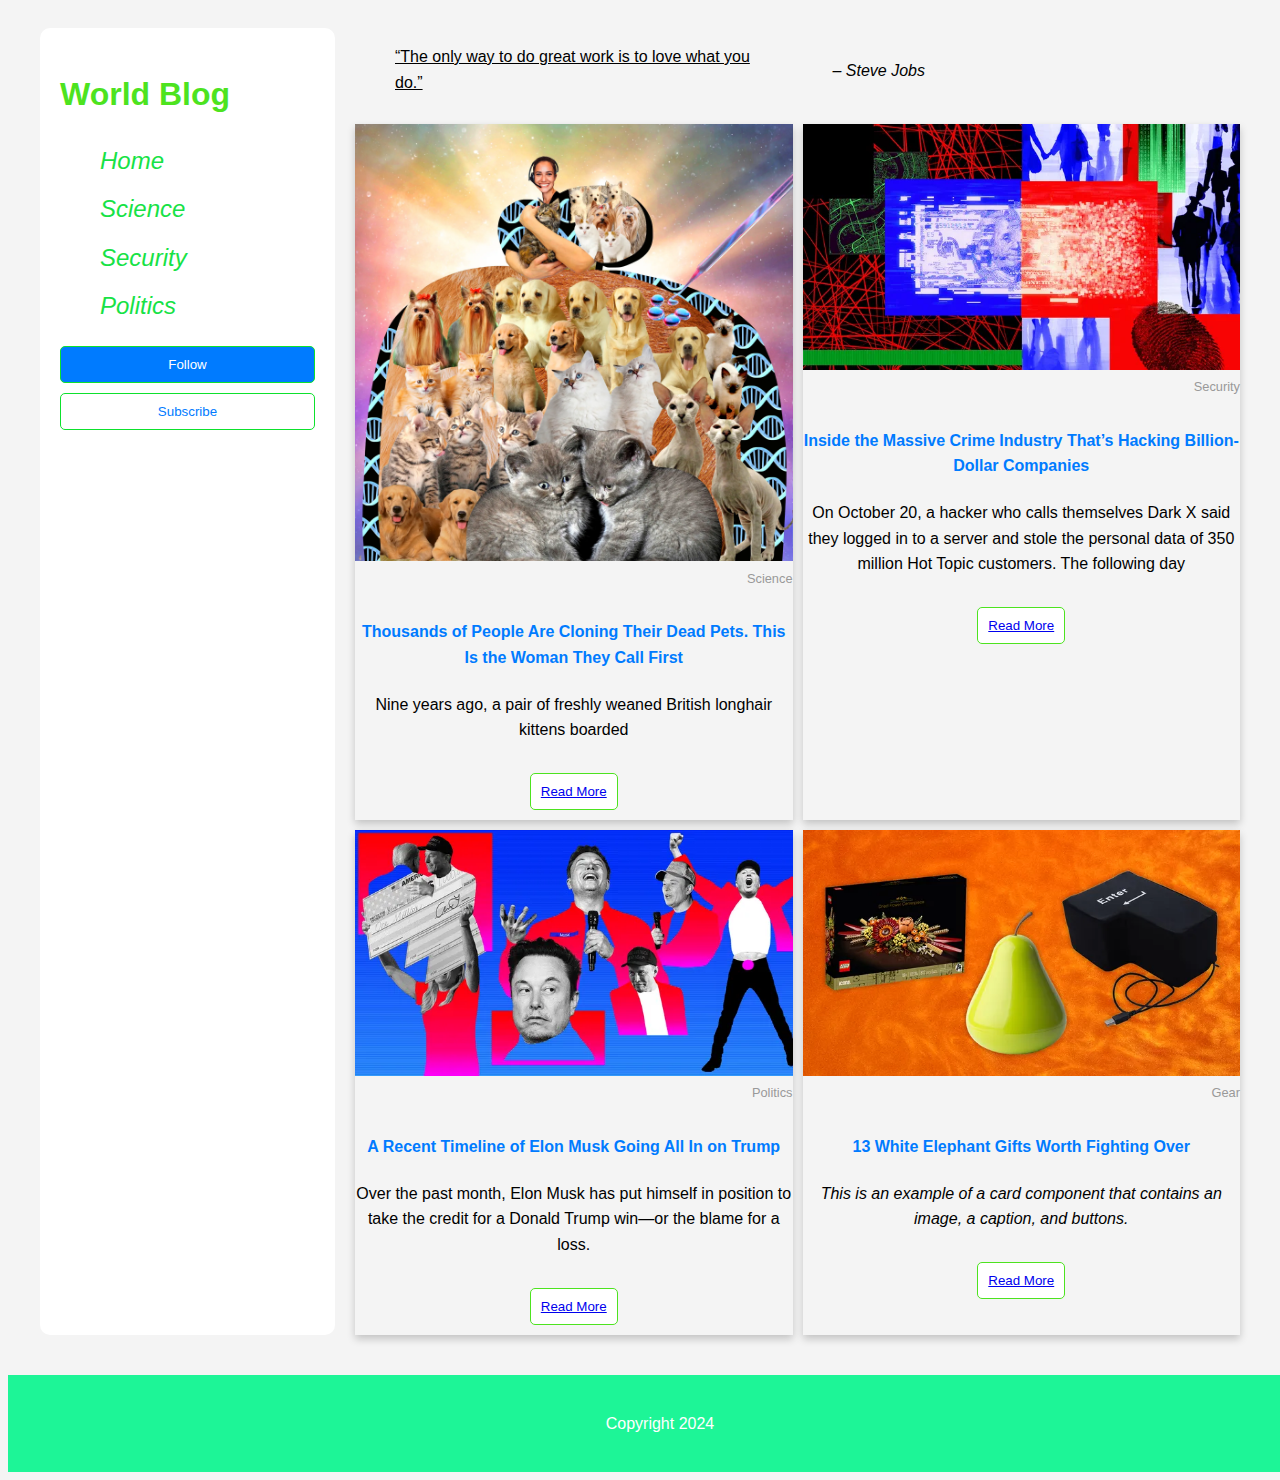
<file: index/index.html>
<!doctype html>
<html lang="en">
  <head>
    <meta charset="utf-8">
    <title>World Blog</title>
    <meta
      content="width=device-width, initial-scale=1, maximum-scale=1"
      name="veiwport"
      />
      <link rel="stylesheet" href="./css/style.css">

   </head>

   <body>
    <div class="container">
      <aside class="sidebar">
        <h1><b>World Blog</b></h1>
        <nav>
            <ul>
              <li><a href="index.html"><em>Home</em></a></li>
              <li><a href="/static/post.html"><em>Science</em></a> </li>
              <li><a href="/static/post.html"><em>Security</em></a> </li>
              <li><a href="/static/post.html"><em>Politics</em></a></li>
            </ul>
        </nav>
        <div class="buttons">
          <button class="btn follow">Follow</button>
          <button class="btn subscribe">Subscribe</button>
        </div>
      </aside>
      <main class="main-content">
        <blockquote>
            <u>
            “The only way to do great work is to love what you do.”
            </u>
            
        </blockquote>
          <cite>– Steve Jobs</cite>

        <div class="card">
          <img src="images/science.webp" alt="Sample Image" class="card-img">
          <figcaption>Science</figcaption>
          <div class="card-content">
              <h4><strong>Thousands of People Are Cloning Their Dead Pets. This Is the Woman They Call First</strong></h4>
              <p>Nine years ago, a pair of freshly weaned British longhair kittens boarded</p>
              <button class="btn-primary"><a href="./static/post.html">Read More</a></button>
          </div>
        </div>

        <div class="card">
          <img src="images/sec.webp" alt="Sample Image" class="card-img">
          <figcaption>Security</figcaption>
          <div class="card-content">
              <h4><strong>Inside the Massive Crime Industry That’s Hacking Billion-Dollar Companies</strong></h4>
              <p>On October 20, a hacker who calls themselves Dark X said they logged in to a server and stole the personal data of 350 million Hot Topic customers.
                 The following day</p>
                 <button class="btn-primary"><a href="./static/post.html">Read More</a></button>
          </div>
        </div>
      
        <div class="card">
          <img src="images/polt.webp" alt="Sample Image" class="card-img">
          <figcaption>Politics</figcaption>
          <div class="card-content">
              <h4><strong>A Recent Timeline of Elon Musk Going All In on Trump</strong></h4>
              <p>Over the past month, Elon Musk has put
                 himself in position to take the credit for a Donald Trump win—or the blame for a loss.</p>
                 <button class="btn-primary"><a href="./static/post.html">Read More</a></button>
          </div>
        </div>

        <div class="card">
          <img src="images/gear.webp" alt="Sample Image" class="card-img">
          <figcaption>Gear</figcaption>
          <div class="card-content">
              <h4><strong>13 White Elephant Gifts Worth Fighting Over</strong></h4>
              <p><em>This is an example of a card component that contains an image, a caption, and buttons.</em></p>
              <button class="btn-primary"><a href="./static/post.html">Read More</a></button>
          </div>
          
        </div>
      </main>
    </div>
    <footer>
      <p>Copyright 2024</p>
  </footer>
   </body>
</html>
</file>
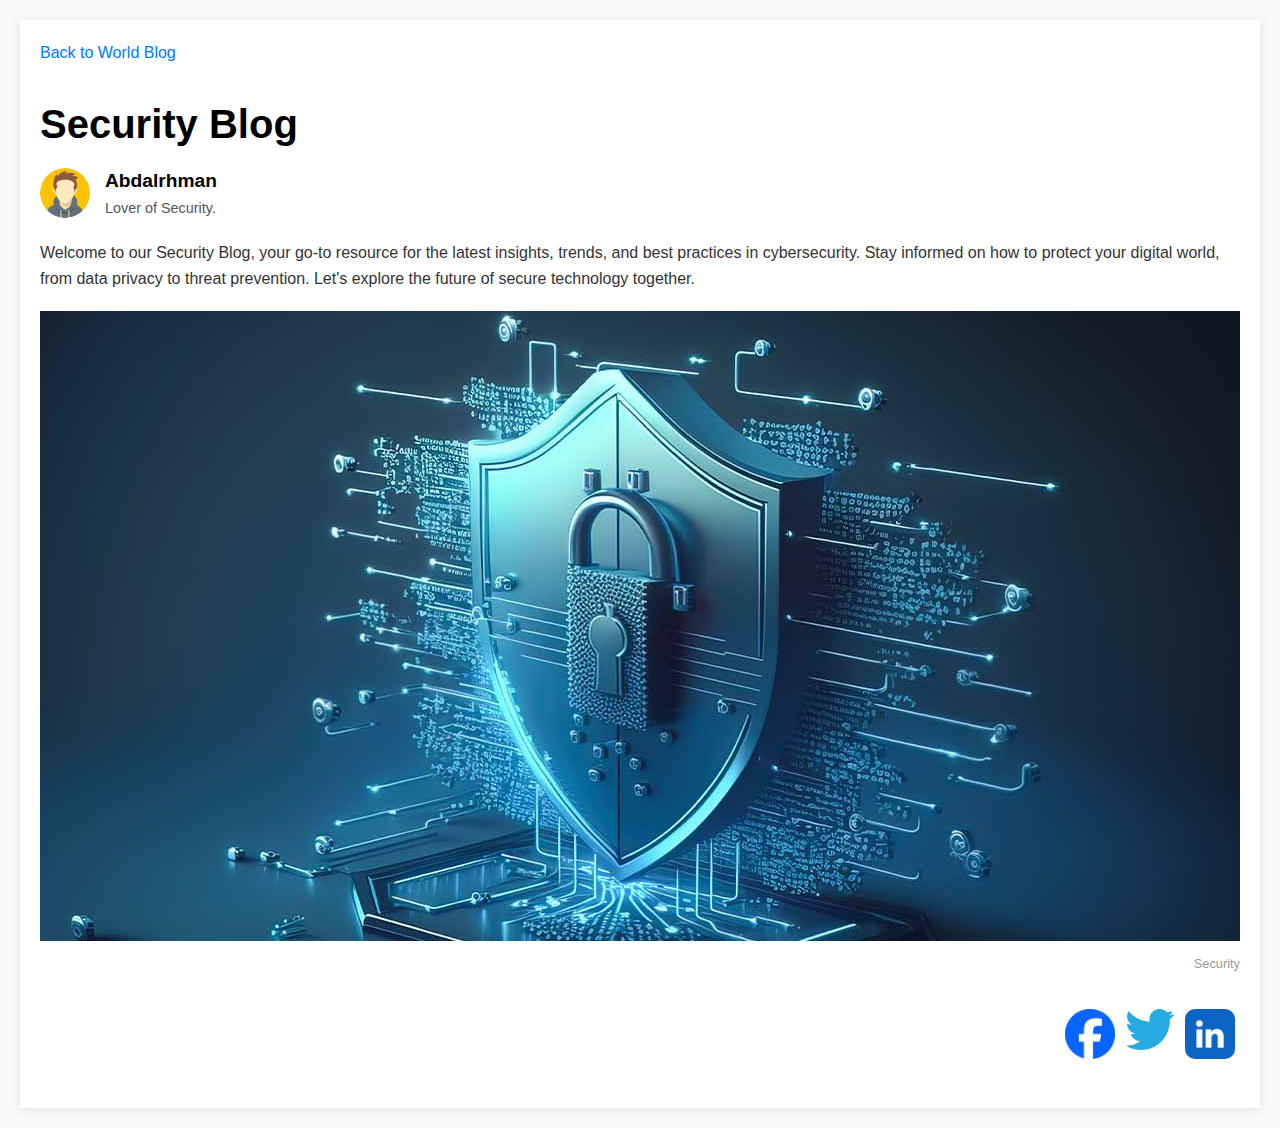
<file: index/static/post.html>
<!DOCTYPE html>
<html lang="en">
<head>
    <meta charset="UTF-8">
    <meta name="viewport" content="width=device-width, initial-scale=1.0">
    <title>Security Blog</title>
    <link rel="stylesheet" href="../css/style.css">
</head>
<body class="security-blog">
    <div class="container-security">
        <a href="../index.html" class="back-link-security">Back to World Blog</a>
        
        <div class="blog-header-security">
            <h1>Security Blog</h1>
            <div class="author-security">
                <img src="../images/auth.png" alt="Author Avatar" class="author-img-security">
                <div class="author-info-security">
                    <h3>Abdalrhman</h3>
                    <p>Lover of Security.</p>
                </div>
            </div>
        </div>
        
        <div class="blog-content-security">
            <p>Welcome to our Security Blog, 
                your go-to resource for the latest insights, trends, 
                and best practices in cybersecurity. Stay informed on how to protect your digital world, 
                from data privacy to threat prevention. Let's explore the future of secure technology together.</p>
            
            <img src="../images/secu.jpg" alt="Image" class="featured-image-security">
            <figcaption>Security</figcaption>

            <div class="Social-Sharing">
                <ul>
                    <li><a href="#"><img src="../images/face.png" alt="Facebook icon" class="facebook"></i>
                    </li>
                    <li><a href="#"><img src="../images/twitter.png" alt="Twitter icon" class="twitter"></li>
                    <li><a href="#"><img src="../images/linked.png" alt="linkedin icon" class="linkedin"></li>


                </ul>

            </div>
        </div>
    </div>
</body>
</html>
</file>
<file: index/css/style.css>
@import url("./blog.css");
@import url("./index.css");
@import url("./blog_icons.css");
@import url("./indextwo.css");
</file>
